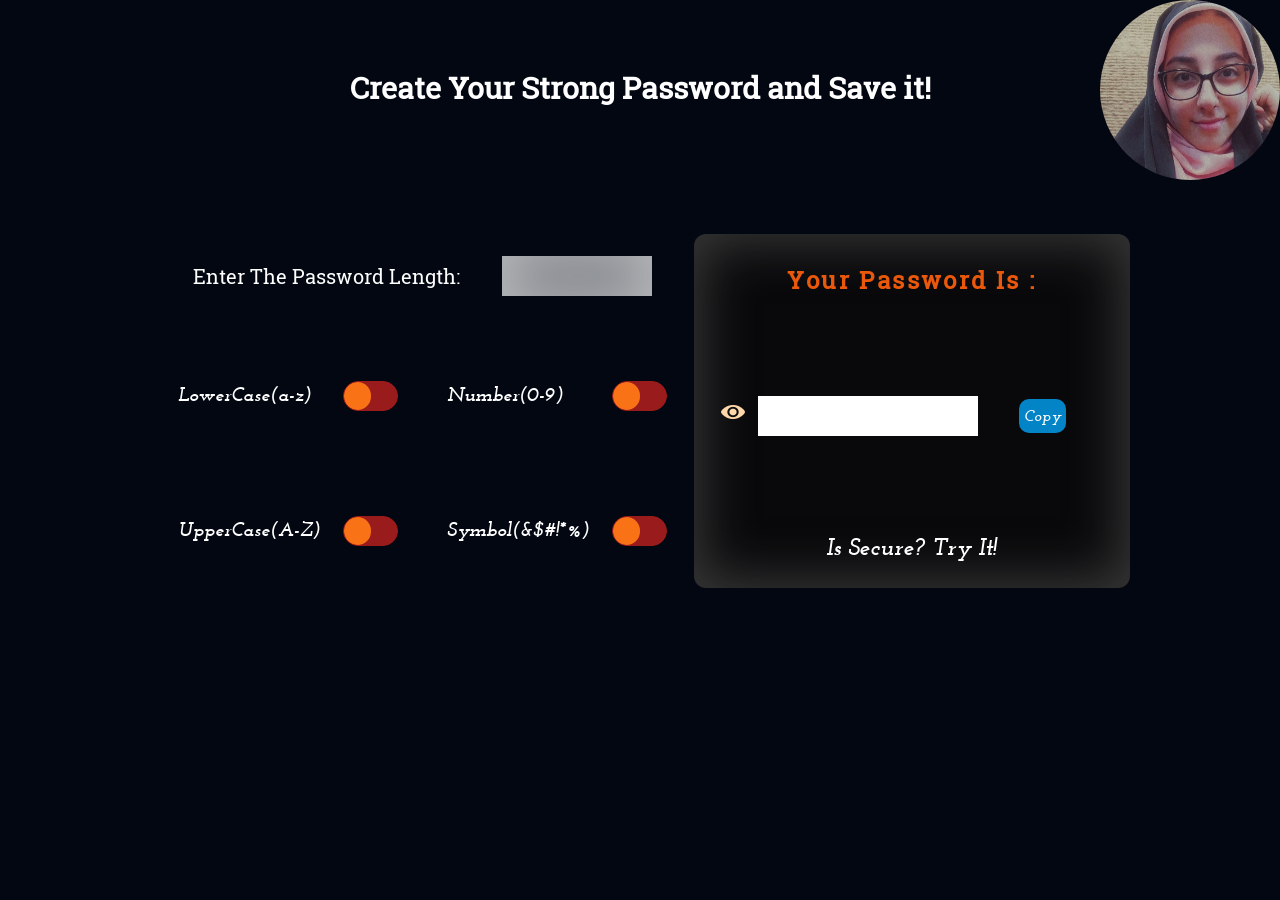
<file: index.html>
<!DOCTYPE html>
<html lang="en">

<head>
    <meta charset="UTF-8">
    <meta http-equiv="X-UA-Compatible" content="IE=edge">
    <meta name="viewport" content="width=device-width, initial-scale=1.0">
    <title>Password Generator</title>
    <link rel="stylesheet" href="assets/icon/fontello-4bda2aec/css/fontello.css">
    <link rel="stylesheet" href="assets/css/style.css">
</head>

<body class="bg-gray-950">
    <main class="w-full 2xl:container mx-auto flex flex-wrap justify-center items-center">
        <section id="slide1" class="w-full text-center flex flex-wrap justify-center items-center mt-[50px]">
            <h1 class="text-white font-project w-full text-3xl font-bold my-[20px]">Create Your Strong Password and Save
                it!</h1>
        </section>

        <section id="slide2" class="w-full lg:w-[85%] flex text-center justify-center items-center flex-wrap mt-[80px]">
            <div class="box1 *:my-[30px] lg:w-[50%] my-[20px] w-full flex justify-evenly items-center flex-wrap">
                <label for="" class="text-white text-xl font-project">Enter The Password Length:</label><input
                    id="inplen"
                    class="outline-none w-[100px] lg:w-[150px] text-2xl font-project border-none bg-slate-100 bg-opacity-25 shadow-shadow focus:bg-slate-100 mt-[5px] h-[40px]"
                    type="text">
                <div class="allbox mt-[20px] w-[90%]  flex justify-between items-center flex-wrap">
                    <div class="firstbox my-[20] flex flex-wrap justify-between items-center w-full lg:w-[45%]">
                        <h3 class="font-text2 text-white flex flex-wrap justify-center items-center text-xl">
                            LowerCase(a-z)</h3><span
                            class="sp1 w-[55px] h-[30px] rounded-[15px] mt-[5px] border-[1px] border-red-800 bg-red-800 relative overflow-hidden flex justify-center items-center"><span
                                class="sp2 w-[27px] h-[28px] rounded-[20px] cursor-pointer bg-orange-500 absolute top-0 left-0 transition-all duration-1000"></span></span>
                    </div>
                    <div class="firstbox flex my-[20px] flex-wrap justify-between items-center w-full lg:w-[45%]">
                        <h3 class="font-text2 text-white flex flex-wrap items-center justify-center text-xl">Number(0-9)
                        </h3><span
                            class="sp1 w-[55px] h-[30px] rounded-[15px] overflow-hidden  mt-[5px] border-[1px] border-red-800 bg-red-800 relative flex justify-center items-center"><span
                                class="sp2 w-[27px] h-[28px] rounded-[20px] cursor-pointer bg-orange-500 absolute top-0 left-0 transition-all duration-1000"></span></span>
                    </div>
                </div>
                <!-- /////////////////////////////////////////////////////////////////// -->
                <div class="allbox mt-[20px] w-[90%] flex justify-between items-center flex-wrap">
                    <div class="firstbox my-[20px] flex flex-wrap justify-between items-center w-full lg:w-[45%]">
                        <h3 class="font-text2 text-white flex flex-wrap justify-center items-center text-xl">
                            UpperCase(A-Z)</h3><span
                            class="sp1 w-[55px] h-[30px] rounded-[15px] mt-[5px] border-[1px] border-red-800 bg-red-800 overflow-hidden relative flex justify-center items-center"><span
                                class="sp2 w-[27px] h-[28px] rounded-[20px] cursor-pointer bg-orange-500 absolute top-0 left-0 transition-all duration-1000"></span></span>
                    </div>
                    <div class="firstbox my-[20px] flex flex-wrap justify-between items-center w-full lg:w-[45%]">
                        <h3 class="font-text2 text-white flex flex-wrap items-center justify-center text-xl">
                            Symbol(&$#!*%)</h3><span
                            class="sp1 w-[55px] h-[30px] rounded-[15px] overflow-hidden  mt-[5px] border-[1px] border-red-800 bg-red-800 relative flex justify-center items-center"><span
                                class="sp2 w-[27px] h-[28px] rounded-[20px] cursor-pointer bg-orange-500 absolute top-0 left-0 transition-all duration-1000"></span></span>
                    </div>
                </div>
            </div>
            <div
                class="box2 lg:w-[40%] shadow-shadow2 bg-zinc-950 rounded-xl w-full flex flex-wrap justify-center items-center">
                <h2
                    class="font-project tracking-widest flex justify-center items-center w-full my-[30px] font-semibold text-2xl text-orange-600">
                    Your Password Is :</h2>
                <div
                    class="finalinp relative my-[60px] *:my-[10px] flex lg:w-[90%] w-full flex-wrap justify-evenly items-center">
                    <span
                        class="icon cursor-pointer flex justify-center top-0 left-0 items-center absolute text-orange-200 text-2xl"><i
                            class="icon-eye"></i></span><span
                        class="icon text-2xl top-0 left-0 hidden  justify-center items-center absolute text-orange-200  cursor-pointer"><i
                            class="icon-eye-off"></i></span><input id="pass" type="text"
                        class="h-[40px] w-[220px] font-project text-2xl">
                    <button id="btn"
                        class="px-[5px] cursor-pointer py-[5px] rounded-[10px] bg-sky-600 text-white font-text2">Copy</button>
                </div>
                <div class="w-full my-[15px] flex flex-wrap text-center justify-center items-center">
                    <p class="txt font-bold text-white font-text2 text-2xl px-[20px] rounded-xl py-[10px]">Is Secure?
                        Try It!</p>
                </div>
            </div>
        </section>
        <div class="group lg:w-[15%] w-[30%] z-50 flex cursor-pointer justify-end absolute right-0 top-0">
            <img class="lg:w-[180px] lg:h-[180px] w-[220px] h-[180px] rounded-[50%]" src="assets/img/44.jpg" alt="">
            <ul
                class="group-hover:visible group-hover:opacity-[1] absolute top-0 lg:right-[80%] right-[110%] list-none *:text-white rotate-[18deg] translate-y-[-13px] hover:*:text-yellow-400 transition-all duration-[.4s] invisible opacity-0">
                <li class="mb-[15px] translate-x-[10px]"><a
                        href="https://www.instagram.com/fateme_mohamadiian.fed?igsh=YzVkODRmOTdmMw=="><i
                            class="icon-instagram text-[30px]"></i></a></li>
                <li class="mb-[15px]"><a href="http://www.linkedin.com/in/fateme-mohamadian-dev0824"><i
                            class="icon-linkedin-2 text-[30px]"></i></a></li>
                <li class="mb-[15px] translate-x-[20px]"><a href="https://github.com/fatemeMohamadian"><i
                            class=" icon-github-squared text-[30px]"></i></a></li>
            </ul>
        </div>
    </main>
    <script src="assets/js/script.js"></script>
</body>

</html>
</file>
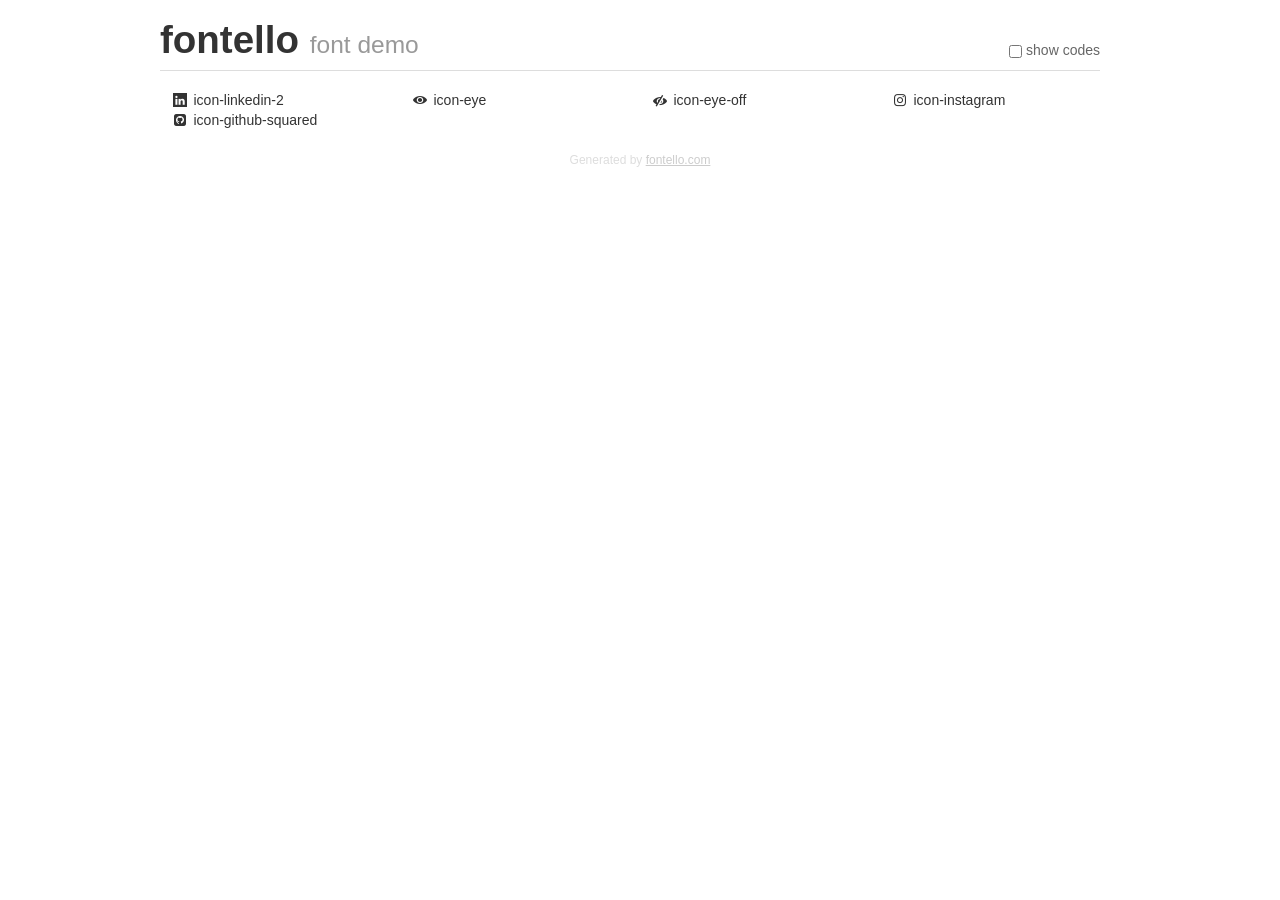
<file: assets/icon/fontello-4bda2aec/demo.html>
<!DOCTYPE html>
<html>
  <head>
  <!--[if lt IE 9]><script language="javascript" type="text/javascript" src="//html5shim.googlecode.com/svn/trunk/html5.js"></script><![endif]-->
  <meta charset="UTF-8">
  <style>
    html {
      font-size: 100%;
      -webkit-text-size-adjust: 100%;
      -ms-text-size-adjust: 100%;
    }
    a:focus {
      outline: thin dotted #333;
      outline: 5px auto -webkit-focus-ring-color;
      outline-offset: -2px;
    }
    a:hover,
    a:active {
      outline: 0;
    }
    input {
      margin: 0;
      font-size: 100%;
      vertical-align: middle;
      *overflow: visible;
      line-height: normal;
    }
    input::-moz-focus-inner {
      padding: 0;
      border: 0;
    }
    body {
      margin: 0;
      font-family: "Helvetica Neue", Helvetica, Arial, sans-serif;
      font-size: 14px;
      line-height: 20px;
      color: #333;
      background-color: #fff;
    }
    a {
      color: #08c;
      text-decoration: none;
    }
    a:hover {
      color: #005580;
      text-decoration: underline;
    }
    .row {
      margin-left: -20px;
      *zoom: 1;
    }
    .row:before,
    .row:after {
      display: table;
      content: "";
      line-height: 0;
    }
    .row:after {
      clear: both;
    }
    .span3 {
      float: left;
      min-height: 1px;
      margin-left: 20px;
      width: 220px;
    }
    .container {
      width: 940px;
      margin-right: auto;
      margin-left: auto;
      *zoom: 1;
    }
    .container:before,
    .container:after {
      display: table;
      content: "";
      line-height: 0;
    }
    .container:after {
      clear: both;
    }
    small {
      font-size: 85%;
    }
    h1 {
      margin: 10px 0;
      font-family: inherit;
      font-weight: bold;
      line-height: 20px;
      color: inherit;
      text-rendering: optimizelegibility;
      line-height: 40px;
      font-size: 38.5px;
    }
    h1 small {
      font-weight: normal;
      line-height: 1;
      color: #999;
      font-size: 24.5px;
    }

    body {
      margin-top: 90px;
    }
    .header {
      position: fixed;
      top: 0;
      left: 50%;
      margin-left: -480px;
      background-color: #fff;
      border-bottom: 1px solid #ddd;
      padding-top: 10px;
      z-index: 10;
    }
    .footer {
      color: #ddd;
      font-size: 12px;
      text-align: center;
      margin-top: 20px;
    }
    .footer a {
      color: #ccc;
      text-decoration: underline;
    }
    .the-icons {
      font-size: 14px;
      line-height: 24px;
    }
    .switch {
      position: absolute;
      right: 0;
      bottom: 10px;
      color: #666;
    }
    .switch input {
      margin-right: 0.3em;
    }
    .codesOn .i-name {
      display: none;
    }
    .codesOn .i-code {
      display: inline;
    }
    .i-code {
      display: none;
    }
    @font-face {
      font-family: 'fontello';
      src: url('./font/fontello.eot?82752910');
      src: url('./font/fontello.eot?82752910#iefix') format('embedded-opentype'),
           url('./font/fontello.woff?82752910') format('woff'),
           url('./font/fontello.ttf?82752910') format('truetype'),
           url('./font/fontello.svg?82752910#fontello') format('svg');
      font-weight: normal;
      font-style: normal;
    }
    .demo-icon {
      font-family: "fontello";
      font-style: normal;
      font-weight: normal;
      speak: never;
     
      display: inline-block;
      text-decoration: inherit;
      width: 1em;
      margin-right: .2em;
      text-align: center;
      /* opacity: .8; */
     
      /* For safety - reset parent styles, that can break glyph codes*/
      font-variant: normal;
      text-transform: none;
     
      /* fix buttons height, for twitter bootstrap */
      line-height: 1em;
     
      /* Animation center compensation - margins should be symmetric */
      /* remove if not needed */
      margin-left: .2em;
     
      /* You can be more comfortable with increased icons size */
      /* font-size: 120%; */
     
      /* Font smoothing. That was taken from TWBS */
      -webkit-font-smoothing: antialiased;
      -moz-osx-font-smoothing: grayscale;
     
      /* Uncomment for 3D effect */
      /* text-shadow: 1px 1px 1px rgba(127, 127, 127, 0.3); */
    }
    </style>
    <link rel="stylesheet" href="css/animation.css"><!--[if IE 7]><link rel="stylesheet" href="css/" + font.fontname + "-ie7.css"><![endif]-->
    <script>
      function toggleCodes(on) {
        var obj = document.getElementById('icons');
      
        if (on) {
          obj.className += ' codesOn';
        } else {
          obj.className = obj.className.replace(' codesOn', '');
        }
      }
    </script>
  </head>
  <body>
    <div class="container header">
      <h1>fontello <small>font demo</small></h1>
      <label class="switch">
        <input type="checkbox" onclick="toggleCodes(this.checked)">show codes
      </label>
    </div>
    <div class="container" id="icons">
      <div class="row">
        <div class="span3" title="Code: 0xe800">
          <i class="demo-icon icon-linkedin-2">&#xe800;</i> <span class="i-name">icon-linkedin-2</span><span class="i-code">0xe800</span>
        </div>
        <div class="span3" title="Code: 0xe801">
          <i class="demo-icon icon-eye">&#xe801;</i> <span class="i-name">icon-eye</span><span class="i-code">0xe801</span>
        </div>
        <div class="span3" title="Code: 0xe80c">
          <i class="demo-icon icon-eye-off">&#xe80c;</i> <span class="i-name">icon-eye-off</span><span class="i-code">0xe80c</span>
        </div>
        <div class="span3" title="Code: 0xf16d">
          <i class="demo-icon icon-instagram">&#xf16d;</i> <span class="i-name">icon-instagram</span><span class="i-code">0xf16d</span>
        </div>
      </div>
      <div class="row">
        <div class="span3" title="Code: 0xf300">
          <i class="demo-icon icon-github-squared">&#xf300;</i> <span class="i-name">icon-github-squared</span><span class="i-code">0xf300</span>
        </div>
      </div>
    </div>
    <div class="container footer">Generated by <a href="https://fontello.com">fontello.com</a></div>
  </body>
</html>
</file>
<file: assets/icon/fontello-4bda2aec/css/fontello.css>
@font-face {
  font-family: 'fontello';
  src: url('../font/fontello.eot?87410183');
  src: url('../font/fontello.eot?87410183#iefix') format('embedded-opentype'),
       url('../font/fontello.woff2?87410183') format('woff2'),
       url('../font/fontello.woff?87410183') format('woff'),
       url('../font/fontello.ttf?87410183') format('truetype'),
       url('../font/fontello.svg?87410183#fontello') format('svg');
  font-weight: normal;
  font-style: normal;
}
/* Chrome hack: SVG is rendered more smooth in Windozze. 100% magic, uncomment if you need it. */
/* Note, that will break hinting! In other OS-es font will be not as sharp as it could be */
/*
@media screen and (-webkit-min-device-pixel-ratio:0) {
  @font-face {
    font-family: 'fontello';
    src: url('../font/fontello.svg?87410183#fontello') format('svg');
  }
}
*/
[class^="icon-"]:before, [class*=" icon-"]:before {
  font-family: "fontello";
  font-style: normal;
  font-weight: normal;
  speak: never;

  display: inline-block;
  text-decoration: inherit;
  width: 1em;
  margin-right: .2em;
  text-align: center;
  /* opacity: .8; */

  /* For safety - reset parent styles, that can break glyph codes*/
  font-variant: normal;
  text-transform: none;

  /* fix buttons height, for twitter bootstrap */
  line-height: 1em;

  /* Animation center compensation - margins should be symmetric */
  /* remove if not needed */
  margin-left: .2em;

  /* you can be more comfortable with increased icons size */
  /* font-size: 120%; */

  /* Font smoothing. That was taken from TWBS */
  -webkit-font-smoothing: antialiased;
  -moz-osx-font-smoothing: grayscale;

  /* Uncomment for 3D effect */
  /* text-shadow: 1px 1px 1px rgba(127, 127, 127, 0.3); */
}

.icon-linkedin-2:before { content: '\e800'; } /* '' */
.icon-eye:before { content: '\e801'; } /* '' */
.icon-eye-off:before { content: '\e80c'; } /* '' */
.icon-instagram:before { content: '\f16d'; } /* '' */
.icon-github-squared:before { content: '\f300'; } /* '' */
</file>
<file: assets/icon/fontello-4bda2aec/css/animation.css>
/*
   Animation example, for spinners
*/
.animate-spin {
  -moz-animation: spin 2s infinite linear;
  -o-animation: spin 2s infinite linear;
  -webkit-animation: spin 2s infinite linear;
  animation: spin 2s infinite linear;
  display: inline-block;
}
@-moz-keyframes spin {
  0% {
    -moz-transform: rotate(0deg);
    -o-transform: rotate(0deg);
    -webkit-transform: rotate(0deg);
    transform: rotate(0deg);
  }

  100% {
    -moz-transform: rotate(359deg);
    -o-transform: rotate(359deg);
    -webkit-transform: rotate(359deg);
    transform: rotate(359deg);
  }
}
@-webkit-keyframes spin {
  0% {
    -moz-transform: rotate(0deg);
    -o-transform: rotate(0deg);
    -webkit-transform: rotate(0deg);
    transform: rotate(0deg);
  }

  100% {
    -moz-transform: rotate(359deg);
    -o-transform: rotate(359deg);
    -webkit-transform: rotate(359deg);
    transform: rotate(359deg);
  }
}
@-o-keyframes spin {
  0% {
    -moz-transform: rotate(0deg);
    -o-transform: rotate(0deg);
    -webkit-transform: rotate(0deg);
    transform: rotate(0deg);
  }

  100% {
    -moz-transform: rotate(359deg);
    -o-transform: rotate(359deg);
    -webkit-transform: rotate(359deg);
    transform: rotate(359deg);
  }
}
@-ms-keyframes spin {
  0% {
    -moz-transform: rotate(0deg);
    -o-transform: rotate(0deg);
    -webkit-transform: rotate(0deg);
    transform: rotate(0deg);
  }

  100% {
    -moz-transform: rotate(359deg);
    -o-transform: rotate(359deg);
    -webkit-transform: rotate(359deg);
    transform: rotate(359deg);
  }
}
@keyframes spin {
  0% {
    -moz-transform: rotate(0deg);
    -o-transform: rotate(0deg);
    -webkit-transform: rotate(0deg);
    transform: rotate(0deg);
  }

  100% {
    -moz-transform: rotate(359deg);
    -o-transform: rotate(359deg);
    -webkit-transform: rotate(359deg);
    transform: rotate(359deg);
  }
}
</file>
<file: assets/css/style.css>
/*
! tailwindcss v3.4.4 | MIT License | https://tailwindcss.com
*/

/*
1. Prevent padding and border from affecting element width. (https://github.com/mozdevs/cssremedy/issues/4)
2. Allow adding a border to an element by just adding a border-width. (https://github.com/tailwindcss/tailwindcss/pull/116)
*/

*,
::before,
::after {
  box-sizing: border-box;
  /* 1 */
  border-width: 0;
  /* 2 */
  border-style: solid;
  /* 2 */
  border-color: #e5e7eb;
  /* 2 */
}

::before,
::after {
  --tw-content: '';
}

/*
1. Use a consistent sensible line-height in all browsers.
2. Prevent adjustments of font size after orientation changes in iOS.
3. Use a more readable tab size.
4. Use the user's configured `sans` font-family by default.
5. Use the user's configured `sans` font-feature-settings by default.
6. Use the user's configured `sans` font-variation-settings by default.
7. Disable tap highlights on iOS
*/

html,
:host {
  line-height: 1.5;
  /* 1 */
  -webkit-text-size-adjust: 100%;
  /* 2 */
  -moz-tab-size: 4;
  /* 3 */
  -o-tab-size: 4;
     tab-size: 4;
  /* 3 */
  font-family: ui-sans-serif, system-ui, sans-serif, "Apple Color Emoji", "Segoe UI Emoji", "Segoe UI Symbol", "Noto Color Emoji";
  /* 4 */
  font-feature-settings: normal;
  /* 5 */
  font-variation-settings: normal;
  /* 6 */
  -webkit-tap-highlight-color: transparent;
  /* 7 */
}

/*
1. Remove the margin in all browsers.
2. Inherit line-height from `html` so users can set them as a class directly on the `html` element.
*/

body {
  margin: 0;
  /* 1 */
  line-height: inherit;
  /* 2 */
}

/*
1. Add the correct height in Firefox.
2. Correct the inheritance of border color in Firefox. (https://bugzilla.mozilla.org/show_bug.cgi?id=190655)
3. Ensure horizontal rules are visible by default.
*/

hr {
  height: 0;
  /* 1 */
  color: inherit;
  /* 2 */
  border-top-width: 1px;
  /* 3 */
}

/*
Add the correct text decoration in Chrome, Edge, and Safari.
*/

abbr:where([title]) {
  -webkit-text-decoration: underline dotted;
          text-decoration: underline dotted;
}

/*
Remove the default font size and weight for headings.
*/

h1,
h2,
h3,
h4,
h5,
h6 {
  font-size: inherit;
  font-weight: inherit;
}

/*
Reset links to optimize for opt-in styling instead of opt-out.
*/

a {
  color: inherit;
  text-decoration: inherit;
}

/*
Add the correct font weight in Edge and Safari.
*/

b,
strong {
  font-weight: bolder;
}

/*
1. Use the user's configured `mono` font-family by default.
2. Use the user's configured `mono` font-feature-settings by default.
3. Use the user's configured `mono` font-variation-settings by default.
4. Correct the odd `em` font sizing in all browsers.
*/

code,
kbd,
samp,
pre {
  font-family: ui-monospace, SFMono-Regular, Menlo, Monaco, Consolas, "Liberation Mono", "Courier New", monospace;
  /* 1 */
  font-feature-settings: normal;
  /* 2 */
  font-variation-settings: normal;
  /* 3 */
  font-size: 1em;
  /* 4 */
}

/*
Add the correct font size in all browsers.
*/

small {
  font-size: 80%;
}

/*
Prevent `sub` and `sup` elements from affecting the line height in all browsers.
*/

sub,
sup {
  font-size: 75%;
  line-height: 0;
  position: relative;
  vertical-align: baseline;
}

sub {
  bottom: -0.25em;
}

sup {
  top: -0.5em;
}

/*
1. Remove text indentation from table contents in Chrome and Safari. (https://bugs.chromium.org/p/chromium/issues/detail?id=999088, https://bugs.webkit.org/show_bug.cgi?id=201297)
2. Correct table border color inheritance in all Chrome and Safari. (https://bugs.chromium.org/p/chromium/issues/detail?id=935729, https://bugs.webkit.org/show_bug.cgi?id=195016)
3. Remove gaps between table borders by default.
*/

table {
  text-indent: 0;
  /* 1 */
  border-color: inherit;
  /* 2 */
  border-collapse: collapse;
  /* 3 */
}

/*
1. Change the font styles in all browsers.
2. Remove the margin in Firefox and Safari.
3. Remove default padding in all browsers.
*/

button,
input,
optgroup,
select,
textarea {
  font-family: inherit;
  /* 1 */
  font-feature-settings: inherit;
  /* 1 */
  font-variation-settings: inherit;
  /* 1 */
  font-size: 100%;
  /* 1 */
  font-weight: inherit;
  /* 1 */
  line-height: inherit;
  /* 1 */
  letter-spacing: inherit;
  /* 1 */
  color: inherit;
  /* 1 */
  margin: 0;
  /* 2 */
  padding: 0;
  /* 3 */
}

/*
Remove the inheritance of text transform in Edge and Firefox.
*/

button,
select {
  text-transform: none;
}

/*
1. Correct the inability to style clickable types in iOS and Safari.
2. Remove default button styles.
*/

button,
input:where([type='button']),
input:where([type='reset']),
input:where([type='submit']) {
  -webkit-appearance: button;
  /* 1 */
  background-color: transparent;
  /* 2 */
  background-image: none;
  /* 2 */
}

/*
Use the modern Firefox focus style for all focusable elements.
*/

:-moz-focusring {
  outline: auto;
}

/*
Remove the additional `:invalid` styles in Firefox. (https://github.com/mozilla/gecko-dev/blob/2f9eacd9d3d995c937b4251a5557d95d494c9be1/layout/style/res/forms.css#L728-L737)
*/

:-moz-ui-invalid {
  box-shadow: none;
}

/*
Add the correct vertical alignment in Chrome and Firefox.
*/

progress {
  vertical-align: baseline;
}

/*
Correct the cursor style of increment and decrement buttons in Safari.
*/

::-webkit-inner-spin-button,
::-webkit-outer-spin-button {
  height: auto;
}

/*
1. Correct the odd appearance in Chrome and Safari.
2. Correct the outline style in Safari.
*/

[type='search'] {
  -webkit-appearance: textfield;
  /* 1 */
  outline-offset: -2px;
  /* 2 */
}

/*
Remove the inner padding in Chrome and Safari on macOS.
*/

::-webkit-search-decoration {
  -webkit-appearance: none;
}

/*
1. Correct the inability to style clickable types in iOS and Safari.
2. Change font properties to `inherit` in Safari.
*/

::-webkit-file-upload-button {
  -webkit-appearance: button;
  /* 1 */
  font: inherit;
  /* 2 */
}

/*
Add the correct display in Chrome and Safari.
*/

summary {
  display: list-item;
}

/*
Removes the default spacing and border for appropriate elements.
*/

blockquote,
dl,
dd,
h1,
h2,
h3,
h4,
h5,
h6,
hr,
figure,
p,
pre {
  margin: 0;
}

fieldset {
  margin: 0;
  padding: 0;
}

legend {
  padding: 0;
}

ol,
ul,
menu {
  list-style: none;
  margin: 0;
  padding: 0;
}

/*
Reset default styling for dialogs.
*/

dialog {
  padding: 0;
}

/*
Prevent resizing textareas horizontally by default.
*/

textarea {
  resize: vertical;
}

/*
1. Reset the default placeholder opacity in Firefox. (https://github.com/tailwindlabs/tailwindcss/issues/3300)
2. Set the default placeholder color to the user's configured gray 400 color.
*/

input::-moz-placeholder, textarea::-moz-placeholder {
  opacity: 1;
  /* 1 */
  color: #9ca3af;
  /* 2 */
}

input::placeholder,
textarea::placeholder {
  opacity: 1;
  /* 1 */
  color: #9ca3af;
  /* 2 */
}

/*
Set the default cursor for buttons.
*/

button,
[role="button"] {
  cursor: pointer;
}

/*
Make sure disabled buttons don't get the pointer cursor.
*/

:disabled {
  cursor: default;
}

/*
1. Make replaced elements `display: block` by default. (https://github.com/mozdevs/cssremedy/issues/14)
2. Add `vertical-align: middle` to align replaced elements more sensibly by default. (https://github.com/jensimmons/cssremedy/issues/14#issuecomment-634934210)
   This can trigger a poorly considered lint error in some tools but is included by design.
*/

img,
svg,
video,
canvas,
audio,
iframe,
embed,
object {
  display: block;
  /* 1 */
  vertical-align: middle;
  /* 2 */
}

/*
Constrain images and videos to the parent width and preserve their intrinsic aspect ratio. (https://github.com/mozdevs/cssremedy/issues/14)
*/

img,
video {
  max-width: 100%;
  height: auto;
}

/* Make elements with the HTML hidden attribute stay hidden by default */

[hidden] {
  display: none;
}

*, ::before, ::after {
  --tw-border-spacing-x: 0;
  --tw-border-spacing-y: 0;
  --tw-translate-x: 0;
  --tw-translate-y: 0;
  --tw-rotate: 0;
  --tw-skew-x: 0;
  --tw-skew-y: 0;
  --tw-scale-x: 1;
  --tw-scale-y: 1;
  --tw-pan-x:  ;
  --tw-pan-y:  ;
  --tw-pinch-zoom:  ;
  --tw-scroll-snap-strictness: proximity;
  --tw-gradient-from-position:  ;
  --tw-gradient-via-position:  ;
  --tw-gradient-to-position:  ;
  --tw-ordinal:  ;
  --tw-slashed-zero:  ;
  --tw-numeric-figure:  ;
  --tw-numeric-spacing:  ;
  --tw-numeric-fraction:  ;
  --tw-ring-inset:  ;
  --tw-ring-offset-width: 0px;
  --tw-ring-offset-color: #fff;
  --tw-ring-color: rgb(59 130 246 / 0.5);
  --tw-ring-offset-shadow: 0 0 #0000;
  --tw-ring-shadow: 0 0 #0000;
  --tw-shadow: 0 0 #0000;
  --tw-shadow-colored: 0 0 #0000;
  --tw-blur:  ;
  --tw-brightness:  ;
  --tw-contrast:  ;
  --tw-grayscale:  ;
  --tw-hue-rotate:  ;
  --tw-invert:  ;
  --tw-saturate:  ;
  --tw-sepia:  ;
  --tw-drop-shadow:  ;
  --tw-backdrop-blur:  ;
  --tw-backdrop-brightness:  ;
  --tw-backdrop-contrast:  ;
  --tw-backdrop-grayscale:  ;
  --tw-backdrop-hue-rotate:  ;
  --tw-backdrop-invert:  ;
  --tw-backdrop-opacity:  ;
  --tw-backdrop-saturate:  ;
  --tw-backdrop-sepia:  ;
  --tw-contain-size:  ;
  --tw-contain-layout:  ;
  --tw-contain-paint:  ;
  --tw-contain-style:  ;
}

::backdrop {
  --tw-border-spacing-x: 0;
  --tw-border-spacing-y: 0;
  --tw-translate-x: 0;
  --tw-translate-y: 0;
  --tw-rotate: 0;
  --tw-skew-x: 0;
  --tw-skew-y: 0;
  --tw-scale-x: 1;
  --tw-scale-y: 1;
  --tw-pan-x:  ;
  --tw-pan-y:  ;
  --tw-pinch-zoom:  ;
  --tw-scroll-snap-strictness: proximity;
  --tw-gradient-from-position:  ;
  --tw-gradient-via-position:  ;
  --tw-gradient-to-position:  ;
  --tw-ordinal:  ;
  --tw-slashed-zero:  ;
  --tw-numeric-figure:  ;
  --tw-numeric-spacing:  ;
  --tw-numeric-fraction:  ;
  --tw-ring-inset:  ;
  --tw-ring-offset-width: 0px;
  --tw-ring-offset-color: #fff;
  --tw-ring-color: rgb(59 130 246 / 0.5);
  --tw-ring-offset-shadow: 0 0 #0000;
  --tw-ring-shadow: 0 0 #0000;
  --tw-shadow: 0 0 #0000;
  --tw-shadow-colored: 0 0 #0000;
  --tw-blur:  ;
  --tw-brightness:  ;
  --tw-contrast:  ;
  --tw-grayscale:  ;
  --tw-hue-rotate:  ;
  --tw-invert:  ;
  --tw-saturate:  ;
  --tw-sepia:  ;
  --tw-drop-shadow:  ;
  --tw-backdrop-blur:  ;
  --tw-backdrop-brightness:  ;
  --tw-backdrop-contrast:  ;
  --tw-backdrop-grayscale:  ;
  --tw-backdrop-hue-rotate:  ;
  --tw-backdrop-invert:  ;
  --tw-backdrop-opacity:  ;
  --tw-backdrop-saturate:  ;
  --tw-backdrop-sepia:  ;
  --tw-contain-size:  ;
  --tw-contain-layout:  ;
  --tw-contain-paint:  ;
  --tw-contain-style:  ;
}

.container {
  width: 100%;
}

@media (min-width: 640px) {
  .container {
    max-width: 640px;
  }
}

@media (min-width: 768px) {
  .container {
    max-width: 768px;
  }
}

@media (min-width: 1024px) {
  .container {
    max-width: 1024px;
  }
}

@media (min-width: 1280px) {
  .container {
    max-width: 1280px;
  }
}

@media (min-width: 1536px) {
  .container {
    max-width: 1536px;
  }
}

.visible {
  visibility: visible;
}

.invisible {
  visibility: hidden;
}

.fixed {
  position: fixed;
}

.absolute {
  position: absolute;
}

.relative {
  position: relative;
}

.left-0 {
  left: 0px;
}

.right-0 {
  right: 0px;
}

.right-\[110\%\] {
  right: 110%;
}

.top-0 {
  top: 0px;
}

.z-50 {
  z-index: 50;
}

.mx-auto {
  margin-left: auto;
  margin-right: auto;
}

.my-\[15px\] {
  margin-top: 15px;
  margin-bottom: 15px;
}

.my-\[20\] {
  margin-top: 20;
  margin-bottom: 20;
}

.my-\[20px\] {
  margin-top: 20px;
  margin-bottom: 20px;
}

.my-\[30px\] {
  margin-top: 30px;
  margin-bottom: 30px;
}

.my-\[60px\] {
  margin-top: 60px;
  margin-bottom: 60px;
}

.mb-\[15px\] {
  margin-bottom: 15px;
}

.mt-\[20px\] {
  margin-top: 20px;
}

.mt-\[50px\] {
  margin-top: 50px;
}

.mt-\[5px\] {
  margin-top: 5px;
}

.mt-\[80px\] {
  margin-top: 80px;
}

.inline {
  display: inline;
}

.flex {
  display: flex;
}

.table {
  display: table;
}

.hidden {
  display: none;
}

.h-\[180px\] {
  height: 180px;
}

.h-\[28px\] {
  height: 28px;
}

.h-\[30px\] {
  height: 30px;
}

.h-\[40px\] {
  height: 40px;
}

.w-\[100px\] {
  width: 100px;
}

.w-\[220px\] {
  width: 220px;
}

.w-\[27px\] {
  width: 27px;
}

.w-\[30\%\] {
  width: 30%;
}

.w-\[55px\] {
  width: 55px;
}

.w-\[90\%\] {
  width: 90%;
}

.w-full {
  width: 100%;
}

.translate-x-\[10px\] {
  --tw-translate-x: 10px;
  transform: translate(var(--tw-translate-x), var(--tw-translate-y)) rotate(var(--tw-rotate)) skewX(var(--tw-skew-x)) skewY(var(--tw-skew-y)) scaleX(var(--tw-scale-x)) scaleY(var(--tw-scale-y));
}

.translate-x-\[20px\] {
  --tw-translate-x: 20px;
  transform: translate(var(--tw-translate-x), var(--tw-translate-y)) rotate(var(--tw-rotate)) skewX(var(--tw-skew-x)) skewY(var(--tw-skew-y)) scaleX(var(--tw-scale-x)) scaleY(var(--tw-scale-y));
}

.translate-y-\[-13px\] {
  --tw-translate-y: -13px;
  transform: translate(var(--tw-translate-x), var(--tw-translate-y)) rotate(var(--tw-rotate)) skewX(var(--tw-skew-x)) skewY(var(--tw-skew-y)) scaleX(var(--tw-scale-x)) scaleY(var(--tw-scale-y));
}

.rotate-\[18deg\] {
  --tw-rotate: 18deg;
  transform: translate(var(--tw-translate-x), var(--tw-translate-y)) rotate(var(--tw-rotate)) skewX(var(--tw-skew-x)) skewY(var(--tw-skew-y)) scaleX(var(--tw-scale-x)) scaleY(var(--tw-scale-y));
}

.cursor-pointer {
  cursor: pointer;
}

.list-none {
  list-style-type: none;
}

.flex-wrap {
  flex-wrap: wrap;
}

.items-center {
  align-items: center;
}

.justify-end {
  justify-content: flex-end;
}

.justify-center {
  justify-content: center;
}

.justify-between {
  justify-content: space-between;
}

.justify-evenly {
  justify-content: space-evenly;
}

.overflow-hidden {
  overflow: hidden;
}

.rounded-\[10px\] {
  border-radius: 10px;
}

.rounded-\[15px\] {
  border-radius: 15px;
}

.rounded-\[20px\] {
  border-radius: 20px;
}

.rounded-\[50\%\] {
  border-radius: 50%;
}

.rounded-xl {
  border-radius: 0.75rem;
}

.border {
  border-width: 1px;
}

.border-\[1px\] {
  border-width: 1px;
}

.border-none {
  border-style: none;
}

.border-red-800 {
  --tw-border-opacity: 1;
  border-color: rgb(153 27 27 / var(--tw-border-opacity));
}

.bg-gray-950 {
  --tw-bg-opacity: 1;
  background-color: rgb(3 7 18 / var(--tw-bg-opacity));
}

.bg-orange-500 {
  --tw-bg-opacity: 1;
  background-color: rgb(249 115 22 / var(--tw-bg-opacity));
}

.bg-red-800 {
  --tw-bg-opacity: 1;
  background-color: rgb(153 27 27 / var(--tw-bg-opacity));
}

.bg-sky-600 {
  --tw-bg-opacity: 1;
  background-color: rgb(2 132 199 / var(--tw-bg-opacity));
}

.bg-slate-100 {
  --tw-bg-opacity: 1;
  background-color: rgb(241 245 249 / var(--tw-bg-opacity));
}

.bg-zinc-950 {
  --tw-bg-opacity: 1;
  background-color: rgb(9 9 11 / var(--tw-bg-opacity));
}

.bg-opacity-25 {
  --tw-bg-opacity: 0.25;
}

.px-\[20px\] {
  padding-left: 20px;
  padding-right: 20px;
}

.px-\[5px\] {
  padding-left: 5px;
  padding-right: 5px;
}

.py-\[10px\] {
  padding-top: 10px;
  padding-bottom: 10px;
}

.py-\[5px\] {
  padding-top: 5px;
  padding-bottom: 5px;
}

.text-center {
  text-align: center;
}

.font-project {
  font-family: title;
}

.font-text2 {
  font-family: text2;
}

.text-2xl {
  font-size: 1.5rem;
  line-height: 2rem;
}

.text-3xl {
  font-size: 1.875rem;
  line-height: 2.25rem;
}

.text-\[30px\] {
  font-size: 30px;
}

.text-xl {
  font-size: 1.25rem;
  line-height: 1.75rem;
}

.font-bold {
  font-weight: 700;
}

.font-semibold {
  font-weight: 600;
}

.tracking-widest {
  letter-spacing: 0.1em;
}

.text-orange-200 {
  --tw-text-opacity: 1;
  color: rgb(254 215 170 / var(--tw-text-opacity));
}

.text-orange-600 {
  --tw-text-opacity: 1;
  color: rgb(234 88 12 / var(--tw-text-opacity));
}

.text-white {
  --tw-text-opacity: 1;
  color: rgb(255 255 255 / var(--tw-text-opacity));
}

.underline {
  text-decoration-line: underline;
}

.antialiased {
  -webkit-font-smoothing: antialiased;
  -moz-osx-font-smoothing: grayscale;
}

.opacity-0 {
  opacity: 0;
}

.shadow-shadow {
  --tw-shadow: inset 0 0 50px 10px rgba(235, 235, 235, 0.714);
  --tw-shadow-colored: inset 0 0 50px 10px var(--tw-shadow-color);
  box-shadow: var(--tw-ring-offset-shadow, 0 0 #0000), var(--tw-ring-shadow, 0 0 #0000), var(--tw-shadow);
}

.shadow-shadow2 {
  --tw-shadow: inset 0 0 50px 10px rgb(55, 55, 55);
  --tw-shadow-colored: inset 0 0 50px 10px var(--tw-shadow-color);
  box-shadow: var(--tw-ring-offset-shadow, 0 0 #0000), var(--tw-ring-shadow, 0 0 #0000), var(--tw-shadow);
}

.outline-none {
  outline: 2px solid transparent;
  outline-offset: 2px;
}

.outline {
  outline-style: solid;
}

.grayscale {
  --tw-grayscale: grayscale(100%);
  filter: var(--tw-blur) var(--tw-brightness) var(--tw-contrast) var(--tw-grayscale) var(--tw-hue-rotate) var(--tw-invert) var(--tw-saturate) var(--tw-sepia) var(--tw-drop-shadow);
}

.transition-all {
  transition-property: all;
  transition-timing-function: cubic-bezier(0.4, 0, 0.2, 1);
  transition-duration: 150ms;
}

.duration-1000 {
  transition-duration: 1000ms;
}

.duration-\[\.4s\] {
  transition-duration: .4s;
}

@font-face {
  font-family: title;

  src: url('../font/RobotoSlab-Regular.ttf');
}

@font-face {
  font-family: text2;

  src: url('../font/JosefinSlab-BoldItalic.ttf');
}

@media (min-width: 1536px) {
  .\32xl\:container {
    width: 100%;
  }

  @media (min-width: 640px) {
    .\32xl\:container {
      max-width: 640px;
    }
  }

  @media (min-width: 768px) {
    .\32xl\:container {
      max-width: 768px;
    }
  }

  @media (min-width: 1024px) {
    .\32xl\:container {
      max-width: 1024px;
    }
  }

  @media (min-width: 1280px) {
    .\32xl\:container {
      max-width: 1280px;
    }
  }

  @media (min-width: 1536px) {
    .\32xl\:container {
      max-width: 1536px;
    }
  }
}

.\*\:my-\[10px\] > * {
  margin-top: 10px;
  margin-bottom: 10px;
}

.\*\:my-\[30px\] > * {
  margin-top: 30px;
  margin-bottom: 30px;
}

.\*\:text-white > * {
  --tw-text-opacity: 1;
  color: rgb(255 255 255 / var(--tw-text-opacity));
}

.hover\:\*\:text-yellow-400 > *:hover {
  --tw-text-opacity: 1;
  color: rgb(250 204 21 / var(--tw-text-opacity));
}

.focus\:bg-slate-100:focus {
  --tw-bg-opacity: 1;
  background-color: rgb(241 245 249 / var(--tw-bg-opacity));
}

.group:hover .group-hover\:visible {
  visibility: visible;
}

.group:hover .group-hover\:opacity-\[1\] {
  opacity: 1;
}

@media (min-width: 1024px) {
  .lg\:bottom-0 {
    bottom: 0px;
  }

  .lg\:right-\[80\%\] {
    right: 80%;
  }

  .lg\:h-\[180px\] {
    height: 180px;
  }

  .lg\:w-\[15\%\] {
    width: 15%;
  }

  .lg\:w-\[150px\] {
    width: 150px;
  }

  .lg\:w-\[180px\] {
    width: 180px;
  }

  .lg\:w-\[40\%\] {
    width: 40%;
  }

  .lg\:w-\[45\%\] {
    width: 45%;
  }

  .lg\:w-\[50\%\] {
    width: 50%;
  }

  .lg\:w-\[85\%\] {
    width: 85%;
  }

  .lg\:w-\[90\%\] {
    width: 90%;
  }
}
</file>
